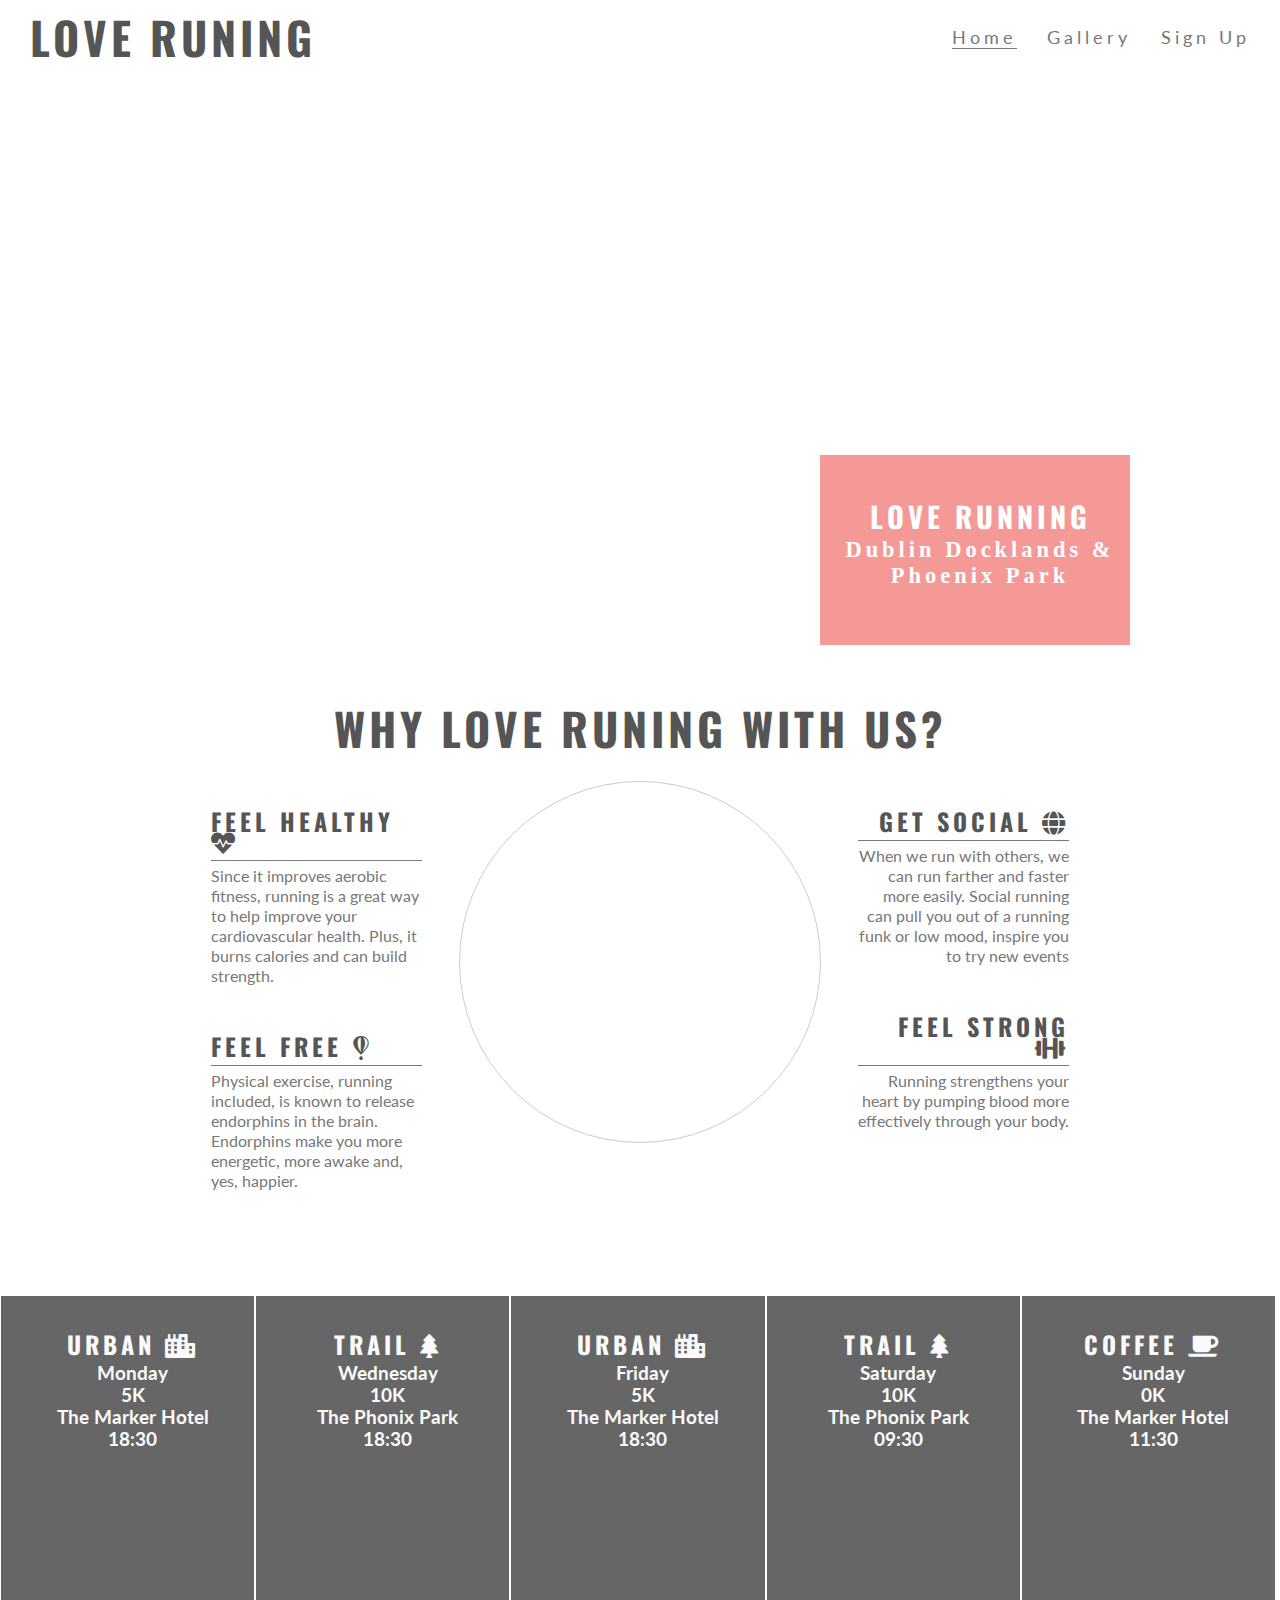
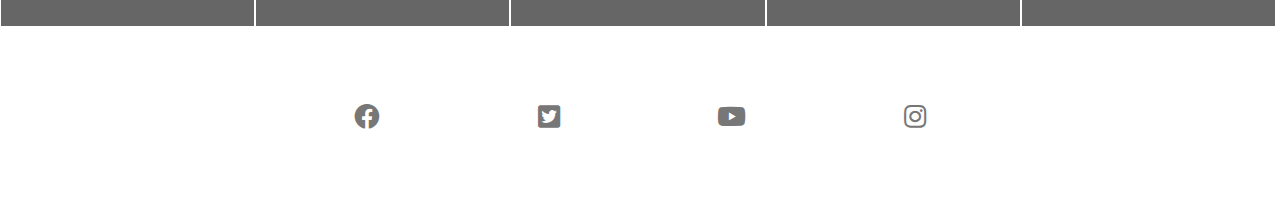
<file: index.html>
<!DOCTYPE html>
<html>

<head>
	<meta charset="utf-8">
	<meta name="viewport" content="width=device-width">
	<title>Love Running</title>
	<link rel="stylesheet" href="https://cdnjs.cloudflare.com/ajax/libs/font-awesome/5.11.2/css/all.min.css">
	<link href="assets/css/style.css" rel="stylesheet" type="text/css"/>
</head>

<body>
	<header>
		<a href="index.html">
			<h2 id="logo">Love Runing</h2>
		</a>
		<nav id="menu">
			<ul>
				<li>
					<a href="signup.html">Sign Up</a>
				</li>

				<li>
					<a href="gallery.html">Gallery</a>
				</li>
				<li>
					<a class="active" href="index.html">Home</a>
				</li>
			</ul>
		</nav>
	</header>
	<section id="hero-outer">
		<div id="hero-image"></div>
		<div id="cover-text">
			<h2>Love Running</h2>
			<h3>Dublin Docklands & Phoenix Park</h3>
		</div>
	</section>
	<section id="club-ethos">
		<h2 id="welcome"> Why Love Runing with us?</h2>
		<div id="left-about">
			<div class="left-about-heading">
				<h2>Feel Healthy <i class="fas fa-heartbeat"></i></h2>
				<hr>
				<p>
					Since it improves aerobic fitness, running is a great way to help improve your cardiovascular
					health. Plus, it burns calories and can build strength.
				</p>
			</div>
			<div class="left-about-heading">
				<h2>Feel Free <i class="fab fa-fly"></i></h2>
				<hr>
				<p>
					Physical exercise, running included, is known to release endorphins in the brain. Endorphins make
					you more energetic, more awake and, yes, happier.
				</p>
			</div>
		</div>
		<div id="right-about">
			<div class="right-about-heading">
				<h2>Get Social <i class="fas fa-globe"></i></h2>
				<hr>
				<p>When we run with others, we can run farther and faster more easily. Social running can pull you out
					of a running funk or low mood, inspire you to try new events</p>
			</div>
			<div class="right-about-heading">
				<h2>Feel Strong <i class="fas fa-dumbbell"></i></h2>
				<hr>
				<p>Running strengthens your heart by pumping blood more effectively through your body.</p>
			</div>
		</div>
		<div id="center-about">
			<div id="circle-container">
				<div id="circle-cover-bg"></div>
			</div>
		</div>
	</section>
	<section id="times">
		<div>
			<h2>Urban <i class="fas fa-city"></i></h2>
			<h3>Monday</h3>
			<h3>5K</h3>
			<h3>The Marker Hotel</h3>
			<h3>18:30</h3>
		</div>
		<div>
			<h2>Trail <i class="fas fa-tree"></i> </h2>
			<h3>Wednesday</h3>
			<h3>10K</h3>
			<h3>The Phonix Park</h3>
			<h3>18:30</h3>
		</div>
		<div>
			<h2>Urban <i class="fas fa-city"></i></h2>
			<h3>Friday</h3>
			<h3>5K</h3>
			<h3>The Marker Hotel</h3>
			<h3>18:30</h3>
		</div>
		<div>
			<h2>Trail <i class="fas fa-tree"></i> </h2>
			<h3>Saturday</h3>
			<h3>10K</h3>
			<h3>The Phonix Park</h3>
			<h3>09:30</h3>
		</div>
		<div>
			<h2>Coffee <i class="fas fa-coffee"></i></h2>
			<h3>Sunday</h3>
			<h3>0K</h3>
			<h3>The Marker Hotel</h3>
			<h3>11:30</h3>
		</div>
	</section>
	<footer>
		<ul class="social-networks">
			<li><a href="https://www.facebook.com" target="_blank"><i class="fab fa-facebook"></i></a></li>
			<li><a href="https://www.twitter.com" target="_blank"><i class="fab fa-twitter-square"></i></a></li>
			<li><a href="https://www.youtube.com" target="_blank"><i class="fab fa-youtube"></i></a></li>
			<li><a href="https://www.instagram.com" target="_blank"><i class="fab fa-instagram"></i></a></li>
		</ul>
	</footer>
</body>

</html>
</file>
<file: assets/css/style.css>
@import url('https://fonts.googleapis.com/css?family=Lato:300|Oswald&display=swap');
*{
  margin: 0;
  padding: 0;
  border: 0;
}
body{
  font-family: "Lato", sans-serif;
  color:#777777
}
h2{
  font-family: "Oswald", sans-serif;
  text-transform:uppercase; 
  letter-spacing: 4px;
  color: #555555
}
#logo{
  float:left;
  font-size: 280%;
  margin-left: 30px;
}
#menu{
  font-size: 110%;
  letter-spacing: 4px;
}
#logo, #menu {
  line-height: 75px;
}
#menu li{
  list-style-type:none;
  float: right;
  margin-right: 30px
}
#menu a {
  text-decoration: none;
  color:inherit;
}
#menu a:hover{
  border-bottom: 1px solid #777777;
}
.active{
  border-bottom: 1px solid #777777;
}
#hero-image{
  height:600px;
  width: 100%;
  background: url("http://codeinstitute.s3.amazonaws.com/FundamentalsProjects/HTML-CSS/main-image.png") no-repeat center center; 
  animation-name: hero-zoom;
  animation-duration: 5s;
  animation-fill-mode:forwards;

}
 
#hero-outer{
  height:600px;
  width: 100%;
  overflow: hidden;
  position: relative;
}
@keyframes hero-zoom{
  from{
    transform: scale(1);
  }
  to{
    transform: scale(1.1);
  }
}
#cover-text, #cover-text h2 {
color:#ffffff;
}
#cover-text {
font-size:120%;
font-family:oswalds;
/*text-transform: uppercase;*/
letter-spacing: 4px;
text-align: center;

width:300px;
height: 150px;

padding-top: 40px;
padding-left: 10px;

background-color: rgba(241, 109, 107, .7);
bottom:30px;
right:150px;

position: absolute;
}

#club-ethos{
  height: 600px
}
#left-about{
  padding-top: 30px;
  width: 33%;
  float: left;
}
#right-about{
  padding-top: 30px;
  width: 33%;
  float: right;
}
#center-about{
  width: 33%;
  margin:0 auto;
}
hr{
  border-top: 1px solid #777777;
  width: 100%;
  margin: 5px 0;
}
.left-about-heading , .right-about-heading {
  width: 50%;
  line-height: 20px;
  clear: both;
  margin-bottom: 50px;
}
.left-about-heading{
float: right;
}
.right-about-heading {
float: left;
}
.right-about-heading h2{
  text-align: right;
}
.right-about-heading p{
  text-align: right;
}
#welcome{
  margin: 20px 0;
  text-align: center;
  font-size:280%;
}
#circle-container{
  width: 300px;
  height: 300px;
  padding: 30px;
  border-style: solid;
  border-color: #cccccc;
  border-width: 1px;
  border-radius: 50%;
  margin: 0 auto;
}
#circle-cover-bg{
  background: url("http://codeinstitute.s3.amazonaws.com/FundamentalsProjects/HTML-CSS/video-mask.png") no-repeat center center;
  height: 100%;
  border-radius: 50%;
}
#times{
  background-image: url("http://codeinstitute.s3.amazonaws.com/FundamentalsProjects/HTML-CSS/dublin-city.png");
  background-repeat: no-repeat;
  background-size: cover;
  background-position: center;
  width: 100%;
  overflow: hidden;
}
#times div{
  color: #fafafa;
  background-color: rgb(0,0,0, .6);
  width:19%;
  height: 300px;
  float: left;
  padding: 30px 0 0 10px;
  text-align: center;
  margin: 1px;
}
#times h2{
  color: #fafafa;
}
footer{
  height:150px;
}
.social-networks{
  text-align: center;
}
.social-networks li {
  display: inline;
}
.social-networks i {
  font-size: 160%;
  margin: 1%;
  padding: 5%;
  color:#777777;
}
#photo{
  clear: both;
  line-height: 0px;
  column-count: 3;
  column-gap: 0px;
}
#photo img{
  width: 100%;
}

/* form */

.form-section {
    clear: left;
    background: url("http://codeinstitute.s3.amazonaws.com/FundamentalsProjects/HTML-CSS/formbg.jpg");
    background-size: cover;
    background-position: center;
    height: 900px;
}
.signup-form{
  margin-top: 150px;
  color: #fff;
  background-color: rgb(60,60,60,0.6);
  max-width: 400px;
  position: absolute;
  left: 10%;
  padding: 30px;
}

.signup-form h2 {
  color: #fafafa;
  margin-bottom: 20px;
}
.text-input {
  background-color: transparent;
  color: #fafafa;
  width: 100%;
  height: 25px;
  margin: 5px 0px 20px;
  border: #fafafa solid 1px;
  border-radius: 2px;
}

.text-input:hover {
  border-color: #f16c6b;
}

.join-button{
  margin-top: 20px;
  border-radius: 2px;
  padding: 15px 32px 15px 32px;
  text-align: center;
  font-size: 100%;
  background-color: #f16c6b;
  color: #fafafa;
  display: block;
}
.join-button:hover {
  background-color: #fafafa;
  color: #f16c6b;
}

/*end form*/


@media screen and (max-width: 1052px ){
#club-ethos{
  width: 65%;
  height: 1200px;
  margin: 0 auto;
}
#welcome{
  padding: 30px 0;
  margin-top: 0;
}
#left-about, #right-about {
  width: 100%;
  float: left;
  padding: 0;
}
#center-about{
  clear:both;
  width: 100%;
  float:left;
  padding: 0;
}
#times div{
  width: 100%;
  clear: both;
  height: 150%;
  border-style: solid;
  border-bottom-width: 1px;
  border-bottom-color: #fff;
  padding: 0;
}
hr{
  display: none;
}
}
@media screen and (max-width: 943px ){
  #menu{
    clear: left;
    float: left;
    margin-left: 30px;
    margin-bottom: 25px;
    line-height: 25px;
  }
  #cover-text{
    left:0px;
    width: 100%;
  }
  #club-ethos{
    width: 90%;
    height: 1200px;
    margin: 0 auto;
  } 
  .left-about-heading, .right-about-heading{
    width: inherit;
  }
  .left-about-heading h2, .right-about-heading h2 {
    width: 100%;
    text-align: center;
  }
  .left-about-heading p, .right-about-heading p {
  text-align: center;
  padding: 0 20px 0 20px;
  }
}
@media screen and (max-width: 800px){
  #photo{
    column-count: 1;
  }
}
</file>
